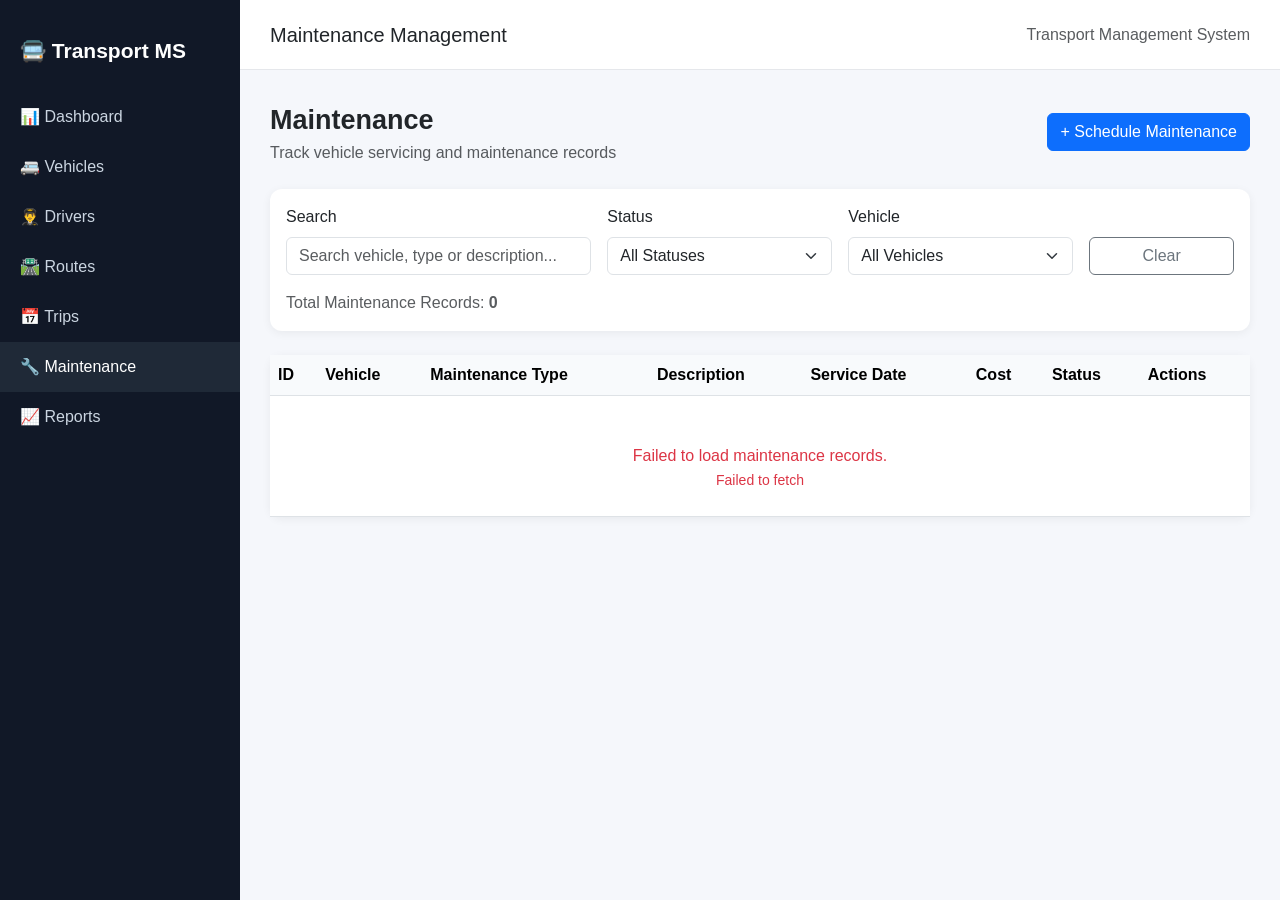
<file: frontend/maintenance.html>
<!DOCTYPE html>
<html lang="en">
<head>
    <meta charset="UTF-8">
    <meta name="viewport" content="width=device-width, initial-scale=1.0">

    <title>Maintenance Management - Transport Management System</title>

    <link
        href="https://cdn.jsdelivr.net/npm/bootstrap@5.3.3/dist/css/bootstrap.min.css"
        rel="stylesheet">

    <style>
        body {
            background: #f5f7fb;
            margin: 0;
            font-family: Arial, sans-serif;
        }

        .sidebar {
            position: fixed;
            left: 0;
            top: 0;
            width: 240px;
            height: 100vh;
            background: #111827;
            color: white;
            padding-top: 20px;
        }

        .brand {
            font-size: 21px;
            font-weight: bold;
            padding: 15px 20px 25px;
        }

        .nav-link {
            color: #cbd5e1;
            padding: 13px 20px;
            display: block;
            text-decoration: none;
        }

        .nav-link:hover,
        .nav-link.active {
            background: #1f2937;
            color: white;
        }

        .main {
            margin-left: 240px;
            min-height: 100vh;
        }

        .topbar {
            height: 70px;
            background: white;
            border-bottom: 1px solid #e5e7eb;
            display: flex;
            align-items: center;
            justify-content: space-between;
            padding: 0 30px;
        }

        .content {
            padding: 30px;
        }

        .page-title {
            font-size: 27px;
            font-weight: bold;
        }

        .card {
            border: none;
            border-radius: 12px;
            box-shadow: 0 2px 10px rgba(0,0,0,0.06);
        }

        .table th {
            background: #f8fafc;
            white-space: nowrap;
        }

        .table td {
            vertical-align: middle;
        }

        .status-badge {
            padding: 5px 10px;
            border-radius: 20px;
            font-size: 12px;
            font-weight: bold;
        }

        .scheduled {
            background: #dbeafe;
            color: #1d4ed8;
        }

        .in-progress {
            background: #fef3c7;
            color: #92400e;
        }

        .completed {
            background: #dcfce7;
            color: #166534;
        }

        .action-btn {
            margin-right: 4px;
        }

        .empty-message {
            text-align: center;
            padding: 40px;
            color: #64748b;
        }

        .cost {
            font-weight: 600;
        }
    </style>
</head>

<body>

<!-- SIDEBAR -->

<div class="sidebar">

    <div class="brand">
        🚍 Transport MS
    </div>

    <a href="index.html" class="nav-link">📊 Dashboard</a>
    <a href="vehicles.html" class="nav-link">🚐 Vehicles</a>
    <a href="drivers.html" class="nav-link">👨‍✈️ Drivers</a>
    <a href="routes.html" class="nav-link">🛣️ Routes</a>
    <a href="trips.html" class="nav-link">📅 Trips</a>
    <a href="maintenance.html" class="nav-link active">🔧 Maintenance</a>
    <a href="reports.html" class="nav-link">📈 Reports</a>

</div>


<!-- MAIN -->

<div class="main">

    <div class="topbar">
        <h5 class="mb-0">Maintenance Management</h5>
        <span class="text-muted">Transport Management System</span>
    </div>


    <div class="content">

        <!-- HEADER -->

        <div class="d-flex justify-content-between align-items-center mb-4">

            <div>
                <div class="page-title">Maintenance</div>

                <div class="text-muted">
                    Track vehicle servicing and maintenance records
                </div>
            </div>

            <button
                class="btn btn-primary"
                id="addMaintenanceBtn">
                + Schedule Maintenance
            </button>

        </div>


        <!-- FILTERS -->

        <div class="card p-3 mb-4">

            <div class="row g-3">

                <div class="col-md-4">

                    <label class="form-label">
                        Search
                    </label>

                    <input
                        type="text"
                        id="searchInput"
                        class="form-control"
                        placeholder="Search vehicle, type or description...">

                </div>


                <div class="col-md-3">

                    <label class="form-label">
                        Status
                    </label>

                    <select
                        id="statusFilter"
                        class="form-select">

                        <option value="">
                            All Statuses
                        </option>

                        <option value="SCHEDULED">
                            Scheduled
                        </option>

                        <option value="IN_PROGRESS">
                            In Progress
                        </option>

                        <option value="COMPLETED">
                            Completed
                        </option>

                    </select>

                </div>


                <div class="col-md-3">

                    <label class="form-label">
                        Vehicle
                    </label>

                    <select
                        id="vehicleFilter"
                        class="form-select">

                        <option value="">
                            All Vehicles
                        </option>

                    </select>

                </div>


                <div class="col-md-2 d-flex align-items-end">

                    <button
                        class="btn btn-outline-secondary w-100"
                        id="clearFiltersBtn">

                        Clear

                    </button>

                </div>

            </div>


            <div class="mt-3 text-muted">

                Total Maintenance Records:
                <strong id="maintenanceCount">0</strong>

            </div>

        </div>


        <!-- TABLE -->

        <div class="card">

            <div class="table-responsive">

                <table class="table table-hover mb-0">

                    <thead>

                    <tr>
                        <th>ID</th>
                        <th>Vehicle</th>
                        <th>Maintenance Type</th>
                        <th>Description</th>
                        <th>Service Date</th>
                        <th>Cost</th>
                        <th>Status</th>
                        <th>Actions</th>
                    </tr>

                    </thead>

                    <tbody id="maintenanceTbl">
                    </tbody>

                </table>

            </div>

        </div>

    </div>

</div>


<!-- ADD / EDIT MODAL -->

<div
    class="modal fade"
    id="maintenanceModal"
    tabindex="-1">

    <div class="modal-dialog modal-lg">

        <div class="modal-content">

            <div class="modal-header">

                <h5
                    class="modal-title"
                    id="maintenanceModalTitle">

                    Schedule Maintenance

                </h5>

                <button
                    type="button"
                    class="btn-close"
                    data-bs-dismiss="modal">
                </button>

            </div>


            <form id="maintenanceForm">

                <div class="modal-body">

                    <input
                        type="hidden"
                        id="maintenanceId">


                    <div class="row g-3">


                        <!-- VEHICLE -->

                        <div class="col-md-6">

                            <label class="form-label">
                                Vehicle *
                            </label>

                            <select
                                id="maintenanceVehicle"
                                class="form-select"
                                required>

                            </select>

                        </div>


                        <!-- TYPE -->

                        <div class="col-md-6">

                            <label class="form-label">
                                Maintenance Type *
                            </label>

                            <select
                                id="maintenanceType"
                                class="form-select"
                                required>

                                <option value="">
                                    Select Type
                                </option>

                                <option value="OIL_CHANGE">
                                    Oil Change
                                </option>

                                <option value="TYRE_REPLACEMENT">
                                    Tyre Replacement
                                </option>

                                <option value="ENGINE_REPAIR">
                                    Engine Repair
                                </option>

                                <option value="BRAKE_SERVICE">
                                    Brake Service
                                </option>

                                <option value="BATTERY_REPLACEMENT">
                                    Battery Replacement
                                </option>

                                <option value="GENERAL_SERVICE">
                                    General Service
                                </option>

                                <option value="OTHER">
                                    Other
                                </option>

                            </select>

                        </div>


                        <!-- DESCRIPTION -->

                        <div class="col-md-12">

                            <label class="form-label">
                                Description
                            </label>

                            <textarea
                                id="maintenanceDescription"
                                class="form-control"
                                rows="3"
                                placeholder="Enter maintenance details...">
                            </textarea>

                        </div>


                        <!-- DATE -->

                        <div class="col-md-4">

                            <label class="form-label">
                                Service Date *
                            </label>

                            <input
                                type="date"
                                id="serviceDate"
                                class="form-control"
                                required>

                        </div>


                        <!-- COST -->

                        <div class="col-md-4">

                            <label class="form-label">
                                Cost (₹)
                            </label>

                            <input
                                type="number"
                                id="maintenanceCost"
                                class="form-control"
                                min="0"
                                step="0.01"
                                value="0">

                        </div>


                        <!-- STATUS -->

                        <div class="col-md-4">

                            <label class="form-label">
                                Status
                            </label>

                            <select
                                id="maintenanceStatus"
                                class="form-select">

                                <option value="SCHEDULED">
                                    Scheduled
                                </option>

                                <option value="IN_PROGRESS">
                                    In Progress
                                </option>

                                <option value="COMPLETED">
                                    Completed
                                </option>

                            </select>

                        </div>

                    </div>

                </div>


                <div class="modal-footer">

                    <button
                        type="button"
                        class="btn btn-secondary"
                        data-bs-dismiss="modal">

                        Cancel

                    </button>

                    <button
                        type="submit"
                        class="btn btn-primary"
                        id="saveMaintenanceBtn">

                        Save Maintenance

                    </button>

                </div>

            </form>

        </div>

    </div>

</div>


<!-- VIEW MODAL -->

<div
    class="modal fade"
    id="viewMaintenanceModal"
    tabindex="-1">

    <div class="modal-dialog modal-lg">

        <div class="modal-content">

            <div class="modal-header">

                <h5 class="modal-title">
                    Maintenance Details
                </h5>

                <button
                    type="button"
                    class="btn-close"
                    data-bs-dismiss="modal">
                </button>

            </div>

            <div
                class="modal-body"
                id="maintenanceDetails">

            </div>

        </div>

    </div>

</div>


<!-- TOAST -->

<div
    class="toast-container position-fixed bottom-0 end-0 p-3"
    id="toastContainer">
</div>


<script src="https://cdn.jsdelivr.net/npm/bootstrap@5.3.3/dist/js/bootstrap.bundle.min.js"></script>

<script src="js/api.js"></script>
<script src="js/maintenance.js"></script>

</body>
</html>
</file>
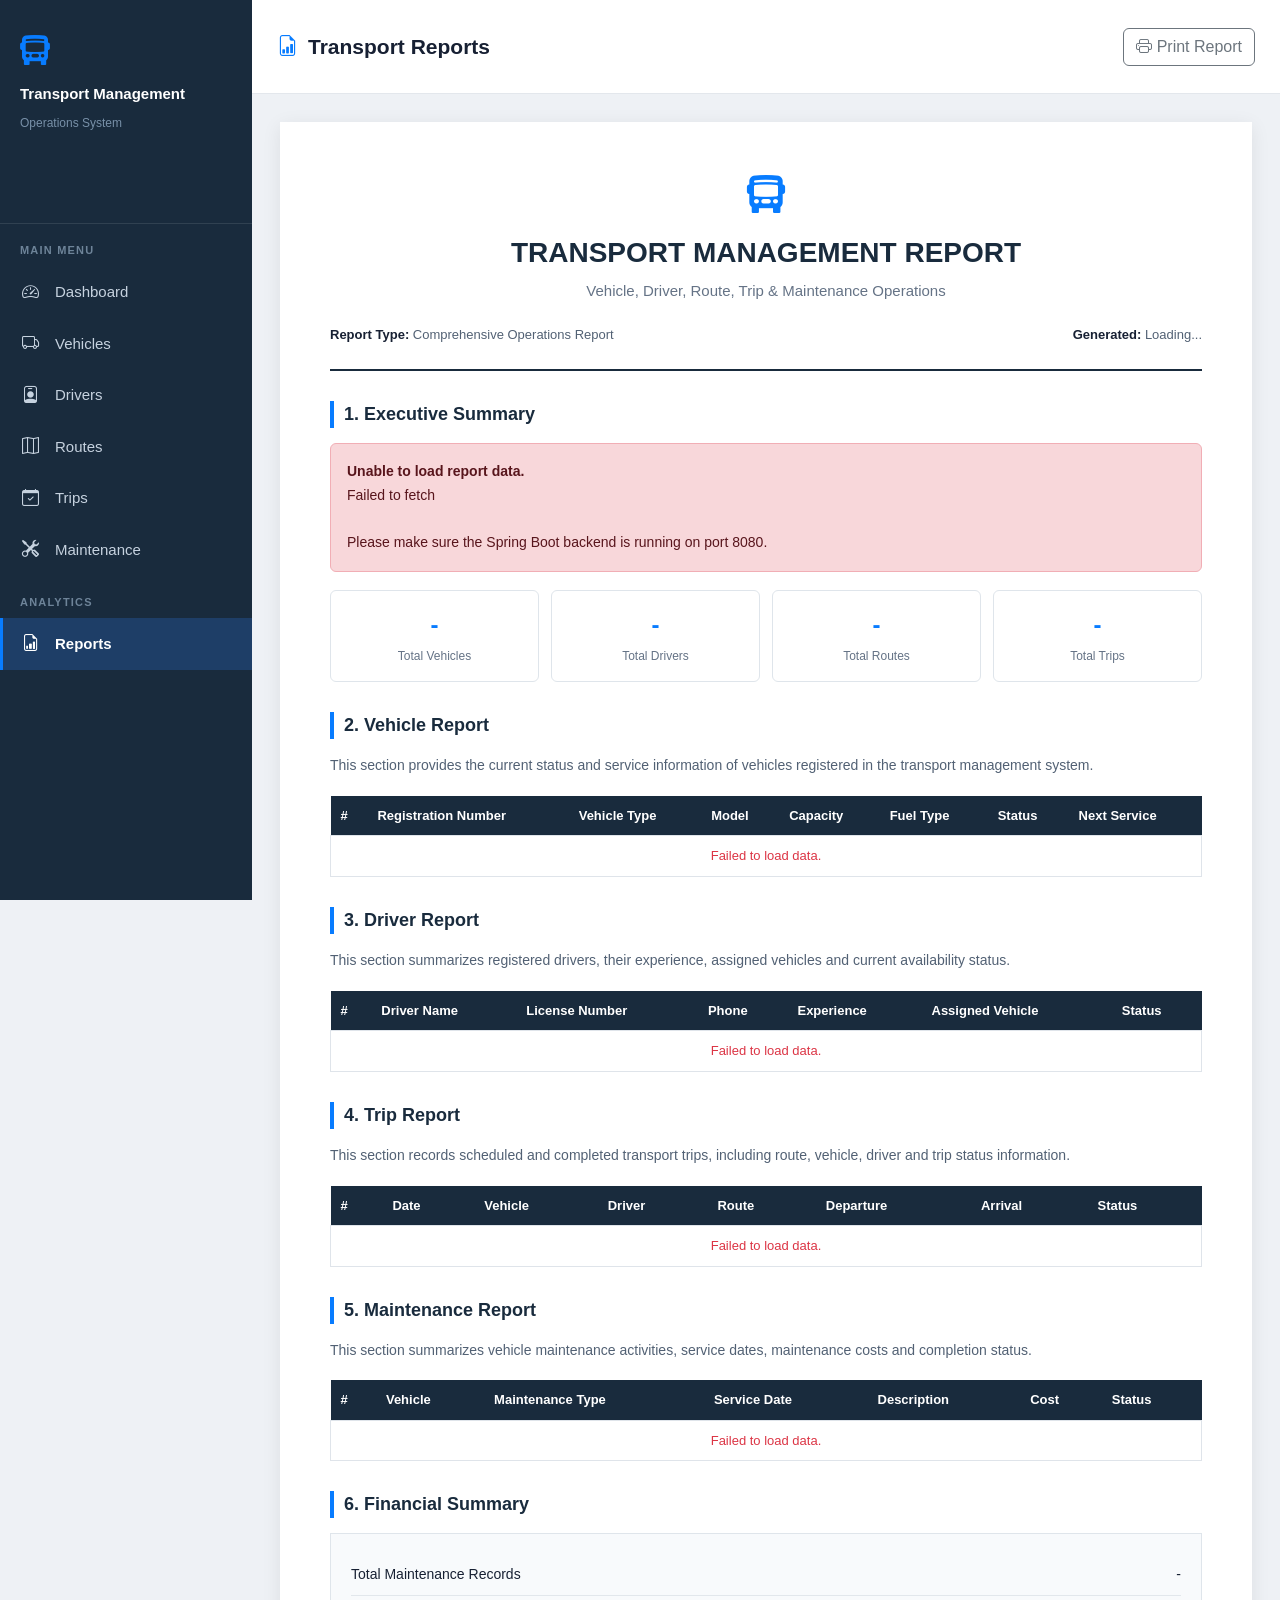
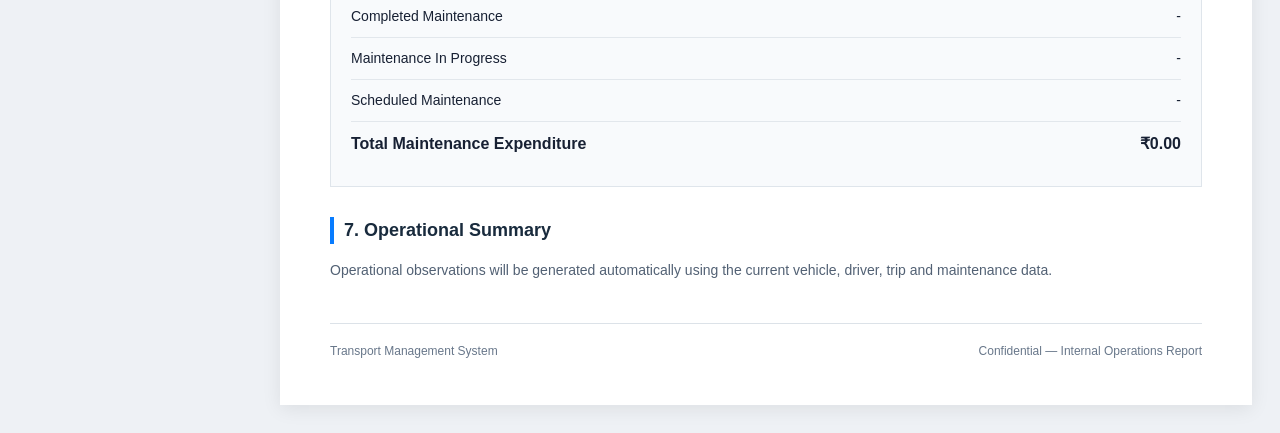
<file: frontend/reports.html>
<!DOCTYPE html>
<html lang="en">
<head>
    <meta charset="UTF-8">
    <meta name="viewport" content="width=device-width, initial-scale=1.0">

    <title>Transport Management Report</title>

    <!-- Bootstrap -->
    <link
        href="https://cdn.jsdelivr.net/npm/bootstrap@5.3.3/dist/css/bootstrap.min.css"
        rel="stylesheet">

    <!-- Bootstrap Icons -->
    <link
        href="https://cdn.jsdelivr.net/npm/bootstrap-icons@1.11.3/font/bootstrap-icons.css"
        rel="stylesheet">

    <style>
        * {
            box-sizing: border-box;
        }

        body {
            margin: 0;
            background: #eef1f5;
            font-family: Arial, Helvetica, sans-serif;
            color: #172033;
        }

        /* =========================
           SIDEBAR
        ========================= */

        .sidebar {
            position: fixed;
            left: 0;
            top: 0;
            width: 252px;
            height: 100vh;
            background: #192b3d;
            color: white;
            z-index: 1000;
        }

        .brand {
            height: 224px;
            padding: 28px 20px;
            border-bottom: 1px solid rgba(255,255,255,0.1);
        }

        .brand-icon {
            font-size: 30px;
            color: #087cff;
            margin-bottom: 10px;
        }

        .brand-title {
            font-size: 15px;
            font-weight: 700;
        }

        .brand-subtitle {
            font-size: 12px;
            color: #7890a8;
            margin-top: 8px;
        }

        .menu-title {
            font-size: 11px;
            letter-spacing: 1.2px;
            color: #6e8499;
            padding: 18px 20px 8px;
            font-weight: 700;
        }

        .nav-link-custom {
            display: flex;
            align-items: center;
            gap: 15px;
            padding: 13px 22px;
            color: #c6d2df;
            text-decoration: none;
            font-size: 15px;
            transition: 0.2s;
        }

        .nav-link-custom i {
            width: 18px;
            font-size: 17px;
        }

        .nav-link-custom:hover {
            background: #213c5d;
            color: white;
        }

        .nav-link-custom.active {
            background: #1e3e67;
            color: white;
            border-left: 3px solid #087cff;
            padding-left: 19px;
            font-weight: 600;
        }

        /* =========================
           MAIN
        ========================= */

        .main {
            margin-left: 252px;
            min-height: 100vh;
        }

        .topbar {
            height: 94px;
            background: white;
            border-bottom: 1px solid #e3e7ec;
            display: flex;
            align-items: center;
            justify-content: space-between;
            padding: 0 25px;
        }

        .page-title {
            font-size: 21px;
            font-weight: 700;
            display: flex;
            align-items: center;
            gap: 10px;
        }

        .page-title i {
            color: #087cff;
        }

        .topbar-actions {
            display: flex;
            gap: 10px;
        }

        /* =========================
           REPORT
        ========================= */

        .report-container {
            padding: 28px;
        }

        .report-paper {
            max-width: 1100px;
            margin: auto;
            background: white;
            padding: 45px 50px;
            box-shadow: 0 4px 18px rgba(0,0,0,0.08);
        }

        .report-header {
            text-align: center;
            border-bottom: 2px solid #192b3d;
            padding-bottom: 25px;
            margin-bottom: 30px;
        }

        .report-logo {
            font-size: 38px;
            color: #087cff;
            margin-bottom: 8px;
        }

        .report-title {
            font-size: 28px;
            font-weight: 700;
            color: #192b3d;
            margin-bottom: 6px;
        }

        .report-subtitle {
            font-size: 15px;
            color: #657386;
        }

        .report-meta {
            display: flex;
            justify-content: space-between;
            margin-top: 22px;
            font-size: 13px;
            color: #526174;
        }

        .report-meta strong {
            color: #172033;
        }

        /* =========================
           SECTIONS
        ========================= */

        .report-section {
            margin-top: 30px;
        }

        .section-heading {
            font-size: 18px;
            font-weight: 700;
            color: #192b3d;
            border-left: 4px solid #087cff;
            padding-left: 10px;
            margin-bottom: 15px;
        }

        .section-description {
            color: #526174;
            font-size: 14px;
            line-height: 1.7;
            margin-bottom: 18px;
        }

        /* =========================
           SUMMARY
        ========================= */

        .summary-grid {
            display: grid;
            grid-template-columns: repeat(4, 1fr);
            gap: 12px;
        }

        .summary-box {
            border: 1px solid #dfe5eb;
            padding: 16px;
            text-align: center;
            border-radius: 6px;
        }

        .summary-box .number {
            font-size: 24px;
            font-weight: 700;
            color: #087cff;
        }

        .summary-box .label {
            font-size: 12px;
            color: #657386;
            margin-top: 4px;
        }

        /* =========================
           TABLE
        ========================= */

        .report-table {
            width: 100%;
            border-collapse: collapse;
            font-size: 13px;
        }

        .report-table th {
            background: #192b3d;
            color: white;
            padding: 10px;
            text-align: left;
            font-weight: 600;
        }

        .report-table td {
            padding: 10px;
            border: 1px solid #dfe4ea;
            vertical-align: middle;
        }

        .report-table tbody tr:nth-child(even) {
            background: #f7f9fb;
        }

        .status {
            display: inline-block;
            padding: 4px 8px;
            border-radius: 4px;
            font-size: 11px;
            font-weight: 600;
        }

        .status-active {
            background: #dff5e5;
            color: #19733b;
        }

        .status-warning {
            background: #fff0c7;
            color: #8a6500;
        }

        .status-danger {
            background: #f9dddd;
            color: #a12626;
        }

        .status-info {
            background: #dceeff;
            color: #155c91;
        }

        /* =========================
           FINANCIAL SUMMARY
        ========================= */

        .financial-box {
            border: 1px solid #dfe5eb;
            padding: 20px;
            background: #f8fafc;
        }

        .financial-row {
            display: flex;
            justify-content: space-between;
            padding: 10px 0;
            border-bottom: 1px solid #e2e7ec;
            font-size: 14px;
        }

        .financial-row:last-child {
            border-bottom: none;
            font-weight: 700;
            font-size: 16px;
        }

        /* =========================
           FOOTER
        ========================= */

        .report-footer {
            margin-top: 40px;
            padding-top: 18px;
            border-top: 1px solid #dce2e8;
            display: flex;
            justify-content: space-between;
            font-size: 12px;
            color: #68778a;
        }

        /* =========================
           RESPONSIVE
        ========================= */

        @media (max-width: 900px) {

            .sidebar {
                width: 210px;
            }

            .main {
                margin-left: 210px;
            }

            .report-paper {
                padding: 30px;
            }

            .summary-grid {
                grid-template-columns: repeat(2, 1fr);
            }
        }

        @media (max-width: 650px) {

            .sidebar {
                display: none;
            }

            .main {
                margin-left: 0;
            }

            .report-container {
                padding: 10px;
            }

            .report-paper {
                padding: 20px;
            }

            .report-meta {
                flex-direction: column;
                gap: 8px;
            }

            .summary-grid {
                grid-template-columns: 1fr;
            }

            .report-table {
                min-width: 700px;
            }
        }

        /* =========================
           PRINT
        ========================= */

        @media print {

            body {
                background: white;
            }

            .sidebar,
            .topbar,
            .no-print {
                display: none !important;
            }

            .main {
                margin-left: 0;
            }

            .report-container {
                padding: 0;
            }

            .report-paper {
                max-width: none;
                box-shadow: none;
                padding: 20px;
            }

            .report-section {
                break-inside: avoid;
            }

            .report-table {
                font-size: 11px;
            }

            .report-table th {
                background: #192b3d !important;
                color: white !important;
                -webkit-print-color-adjust: exact;
                print-color-adjust: exact;
            }
        }
    </style>
</head>

<body>

<!-- =========================
     SIDEBAR
========================= -->

<aside class="sidebar">

    <div class="brand">

        <div class="brand-icon">
            <i class="bi bi-bus-front-fill"></i>
        </div>

        <div class="brand-title">
            Transport Management
        </div>

        <div class="brand-subtitle">
            Operations System
        </div>

    </div>

    <div class="menu-title">
        MAIN MENU
    </div>

    <a href="index.html" class="nav-link-custom">
        <i class="bi bi-speedometer2"></i>
        <span>Dashboard</span>
    </a>

    <a href="vehicles.html" class="nav-link-custom">
        <i class="bi bi-truck"></i>
        <span>Vehicles</span>
    </a>

    <a href="drivers.html" class="nav-link-custom">
        <i class="bi bi-person-badge"></i>
        <span>Drivers</span>
    </a>

    <a href="routes.html" class="nav-link-custom">
        <i class="bi bi-map"></i>
        <span>Routes</span>
    </a>

    <a href="trips.html" class="nav-link-custom">
        <i class="bi bi-calendar-check"></i>
        <span>Trips</span>
    </a>

    <a href="maintenance.html" class="nav-link-custom">
        <i class="bi bi-tools"></i>
        <span>Maintenance</span>
    </a>

    <div class="menu-title">
        ANALYTICS
    </div>

    <a href="reports.html" class="nav-link-custom active">
        <i class="bi bi-file-earmark-bar-graph"></i>
        <span>Reports</span>
    </a>

</aside>


<!-- =========================
     MAIN
========================= -->

<main class="main">

    <div class="topbar">

        <div class="page-title">
            <i class="bi bi-file-earmark-bar-graph"></i>
            Transport Reports
        </div>

        <div class="topbar-actions no-print">

            <button
                class="btn btn-outline-secondary"
                onclick="window.print()">

                <i class="bi bi-printer"></i>
                Print Report

            </button>

        </div>

    </div>


    <!-- =========================
         REPORT PAPER
    ========================= -->

    <div class="report-container">

        <div class="report-paper">

            <!-- REPORT HEADER -->

            <div class="report-header">

                <div class="report-logo">
                    <i class="bi bi-bus-front-fill"></i>
                </div>

                <div class="report-title">
                    TRANSPORT MANAGEMENT REPORT
                </div>

                <div class="report-subtitle">
                    Vehicle, Driver, Route, Trip & Maintenance Operations
                </div>

                <div class="report-meta">

                    <div>
                        <strong>Report Type:</strong>
                        Comprehensive Operations Report
                    </div>

                    <div>
                        <strong>Generated:</strong>
                        <span id="reportGeneratedDate">
                            Loading...
                        </span>
                    </div>

                </div>

            </div>


            <!-- =========================
                 1. EXECUTIVE SUMMARY
            ========================= -->

            <section class="report-section">

                <div class="section-heading">
                    1. Executive Summary
                </div>

                <p
                    class="section-description"
                    id="executiveSummary">

                    The transport management system provides
                    centralized monitoring of vehicles, drivers,
                    routes, trips and vehicle maintenance activities.
                    This report presents the current operational
                    status of the transport fleet and related
                    activities.

                </p>

                <div class="summary-grid">

                    <div class="summary-box">

                        <div
                            class="number"
                            id="totalVehicles">
                            -
                        </div>

                        <div class="label">
                            Total Vehicles
                        </div>

                    </div>


                    <div class="summary-box">

                        <div
                            class="number"
                            id="totalDrivers">
                            -
                        </div>

                        <div class="label">
                            Total Drivers
                        </div>

                    </div>


                    <div class="summary-box">

                        <div
                            class="number"
                            id="totalRoutes">
                            -
                        </div>

                        <div class="label">
                            Total Routes
                        </div>

                    </div>


                    <div class="summary-box">

                        <div
                            class="number"
                            id="totalTrips">
                            -
                        </div>

                        <div class="label">
                            Total Trips
                        </div>

                    </div>

                </div>

            </section>


            <!-- =========================
                 2. VEHICLE REPORT
            ========================= -->

            <section class="report-section">

                <div class="section-heading">
                    2. Vehicle Report
                </div>

                <p class="section-description">

                    This section provides the current status
                    and service information of vehicles registered
                    in the transport management system.

                </p>

                <div class="table-responsive">

                    <table class="report-table">

                        <thead>

                            <tr>
                                <th>#</th>
                                <th>Registration Number</th>
                                <th>Vehicle Type</th>
                                <th>Model</th>
                                <th>Capacity</th>
                                <th>Fuel Type</th>
                                <th>Status</th>
                                <th>Next Service</th>
                            </tr>

                        </thead>

                        <tbody id="vehicleReportTable">

                            <tr>
                                <td colspan="8" class="text-center">
                                    Loading vehicle data...
                                </td>
                            </tr>

                        </tbody>

                    </table>

                </div>

            </section>


            <!-- =========================
                 3. DRIVER REPORT
            ========================= -->

            <section class="report-section">

                <div class="section-heading">
                    3. Driver Report
                </div>

                <p class="section-description">

                    This section summarizes registered drivers,
                    their experience, assigned vehicles and
                    current availability status.

                </p>

                <div class="table-responsive">

                    <table class="report-table">

                        <thead>

                            <tr>
                                <th>#</th>
                                <th>Driver Name</th>
                                <th>License Number</th>
                                <th>Phone</th>
                                <th>Experience</th>
                                <th>Assigned Vehicle</th>
                                <th>Status</th>
                            </tr>

                        </thead>

                        <tbody id="driverReportTable">

                            <tr>
                                <td colspan="7" class="text-center">
                                    Loading driver data...
                                </td>
                            </tr>

                        </tbody>

                    </table>

                </div>

            </section>


            <!-- =========================
                 4. TRIP REPORT
            ========================= -->

            <section class="report-section">

                <div class="section-heading">
                    4. Trip Report
                </div>

                <p class="section-description">

                    This section records scheduled and completed
                    transport trips, including route, vehicle,
                    driver and trip status information.

                </p>

                <div class="table-responsive">

                    <table class="report-table">

                        <thead>

                            <tr>
                                <th>#</th>
                                <th>Date</th>
                                <th>Vehicle</th>
                                <th>Driver</th>
                                <th>Route</th>
                                <th>Departure</th>
                                <th>Arrival</th>
                                <th>Status</th>
                            </tr>

                        </thead>

                        <tbody id="tripReportTable">

                            <tr>
                                <td colspan="8" class="text-center">
                                    Loading trip data...
                                </td>
                            </tr>

                        </tbody>

                    </table>

                </div>

            </section>


            <!-- =========================
                 5. MAINTENANCE REPORT
            ========================= -->

            <section class="report-section">

                <div class="section-heading">
                    5. Maintenance Report
                </div>

                <p class="section-description">

                    This section summarizes vehicle maintenance
                    activities, service dates, maintenance costs
                    and completion status.

                </p>

                <div class="table-responsive">

                    <table class="report-table">

                        <thead>

                            <tr>
                                <th>#</th>
                                <th>Vehicle</th>
                                <th>Maintenance Type</th>
                                <th>Service Date</th>
                                <th>Description</th>
                                <th>Cost</th>
                                <th>Status</th>
                            </tr>

                        </thead>

                        <tbody id="maintenanceReportTable">

                            <tr>
                                <td colspan="7" class="text-center">
                                    Loading maintenance data...
                                </td>
                            </tr>

                        </tbody>

                    </table>

                </div>

            </section>


            <!-- =========================
                 6. FINANCIAL SUMMARY
            ========================= -->

            <section class="report-section">

                <div class="section-heading">
                    6. Financial Summary
                </div>

                <div class="financial-box">

                    <div class="financial-row">

                        <span>
                            Total Maintenance Records
                        </span>

                        <span id="financialMaintenanceCount">
                            -
                        </span>

                    </div>


                    <div class="financial-row">

                        <span>
                            Completed Maintenance
                        </span>

                        <span id="financialCompletedMaintenance">
                            -
                        </span>

                    </div>


                    <div class="financial-row">

                        <span>
                            Maintenance In Progress
                        </span>

                        <span id="financialInProgressMaintenance">
                            -
                        </span>

                    </div>


                    <div class="financial-row">

                        <span>
                            Scheduled Maintenance
                        </span>

                        <span id="financialScheduledMaintenance">
                            -
                        </span>

                    </div>


                    <div class="financial-row">

                        <span>
                            Total Maintenance Expenditure
                        </span>

                        <span id="financialTotalCost">
                            ₹0.00
                        </span>

                    </div>

                </div>

            </section>


            <!-- =========================
                 7. OPERATIONAL SUMMARY
            ========================= -->

            <section class="report-section">

                <div class="section-heading">
                    7. Operational Summary
                </div>

                <p
                    class="section-description"
                    id="operationalSummary">

                    Operational observations will be generated
                    automatically using the current vehicle,
                    driver, trip and maintenance data.

                </p>

            </section>


            <!-- FOOTER -->

            <div class="report-footer">

                <span>
                    Transport Management System
                </span>

                <span>
                    Confidential — Internal Operations Report
                </span>

            </div>

        </div>

    </div>

</main>


<!-- =========================
     JAVASCRIPT
========================= -->

<script src="https://cdn.jsdelivr.net/npm/bootstrap@5.3.3/dist/js/bootstrap.bundle.min.js"></script>

<script src="js/api.js"></script>

<script src="js/reports.js"></script>

</body>
</html>
</file>
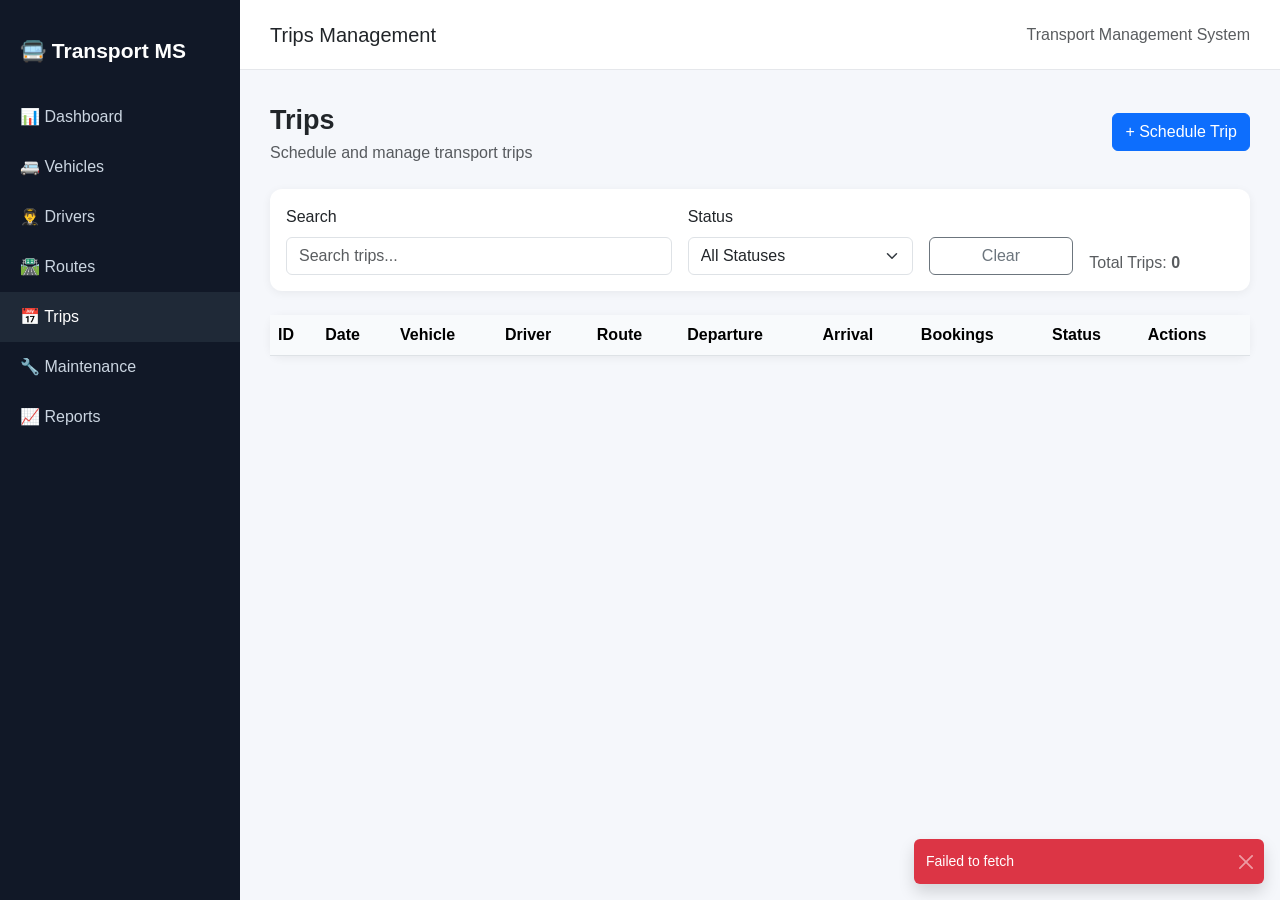
<file: frontend/trips.html>
<!DOCTYPE html>
<html lang="en">
<head>
    <meta charset="UTF-8">
    <meta name="viewport" content="width=device-width, initial-scale=1.0">
    <title>Trips Management - Transport Management System</title>

    <link href="https://cdn.jsdelivr.net/npm/bootstrap@5.3.3/dist/css/bootstrap.min.css" rel="stylesheet">

    <style>
        body {
            background: #f5f7fb;
            margin: 0;
            font-family: Arial, sans-serif;
        }

        .sidebar {
            position: fixed;
            left: 0;
            top: 0;
            width: 240px;
            height: 100vh;
            background: #111827;
            color: white;
            padding-top: 20px;
        }

        .brand {
            font-size: 21px;
            font-weight: bold;
            padding: 15px 20px 25px;
        }

        .nav-link {
            color: #cbd5e1;
            padding: 13px 20px;
            display: block;
            text-decoration: none;
        }

        .nav-link:hover,
        .nav-link.active {
            background: #1f2937;
            color: white;
        }

        .main {
            margin-left: 240px;
            min-height: 100vh;
        }

        .topbar {
            height: 70px;
            background: white;
            border-bottom: 1px solid #e5e7eb;
            display: flex;
            align-items: center;
            justify-content: space-between;
            padding: 0 30px;
        }

        .content {
            padding: 30px;
        }

        .page-title {
            font-size: 27px;
            font-weight: bold;
        }

        .card {
            border: none;
            border-radius: 12px;
            box-shadow: 0 2px 10px rgba(0,0,0,0.06);
        }

        .table th {
            background: #f8fafc;
            white-space: nowrap;
        }

        .table td {
            vertical-align: middle;
        }

        .status-badge {
            padding: 5px 10px;
            border-radius: 20px;
            font-size: 12px;
            font-weight: bold;
        }

        .scheduled {
            background: #dbeafe;
            color: #1d4ed8;
        }

        .in-progress {
            background: #fef3c7;
            color: #92400e;
        }

        .completed {
            background: #dcfce7;
            color: #166534;
        }

        .cancelled {
            background: #fee2e2;
            color: #991b1b;
        }

        .action-btn {
            margin-right: 4px;
        }

        .empty-message {
            text-align: center;
            padding: 40px;
            color: #64748b;
        }
    </style>
</head>

<body>

<!-- SIDEBAR -->
<div class="sidebar">

    <div class="brand">
        🚍 Transport MS
    </div>

    <a href="index.html" class="nav-link">📊 Dashboard</a>
    <a href="vehicles.html" class="nav-link">🚐 Vehicles</a>
    <a href="drivers.html" class="nav-link">👨‍✈️ Drivers</a>
    <a href="routes.html" class="nav-link">🛣️ Routes</a>
    <a href="trips.html" class="nav-link active">📅 Trips</a>
    <a href="maintenance.html" class="nav-link">🔧 Maintenance</a>
    <a href="reports.html" class="nav-link">📈 Reports</a>

</div>

<!-- MAIN -->
<div class="main">

    <div class="topbar">
        <h5 class="mb-0">Trips Management</h5>
        <span class="text-muted">Transport Management System</span>
    </div>

    <div class="content">

        <!-- HEADER -->
        <div class="d-flex justify-content-between align-items-center mb-4">

            <div>
                <div class="page-title">Trips</div>
                <div class="text-muted">
                    Schedule and manage transport trips
                </div>
            </div>

            <button class="btn btn-primary" id="addTripBtn">
                + Schedule Trip
            </button>

        </div>

        <!-- FILTER CARD -->
        <div class="card p-3 mb-4">

            <div class="row g-3">

                <div class="col-md-5">
                    <label class="form-label">Search</label>
                    <input
                        type="text"
                        id="searchInput"
                        class="form-control"
                        placeholder="Search trips..."
                    >
                </div>

                <div class="col-md-3">
                    <label class="form-label">Status</label>

                    <select id="statusFilter" class="form-select">
                        <option value="">All Statuses</option>
                        <option value="SCHEDULED">Scheduled</option>
                        <option value="IN_PROGRESS">In Progress</option>
                        <option value="COMPLETED">Completed</option>
                        <option value="CANCELLED">Cancelled</option>
                    </select>

                </div>

                <div class="col-md-2 d-flex align-items-end">
                    <button
                        class="btn btn-outline-secondary w-100"
                        id="clearFiltersBtn">
                        Clear
                    </button>
                </div>

                <div class="col-md-2 d-flex align-items-end">
                    <div class="text-muted">
                        Total Trips:
                        <strong id="tripCount">0</strong>
                    </div>
                </div>

            </div>

        </div>

        <!-- TABLE -->
        <div class="card">

            <div class="table-responsive">

                <table class="table table-hover mb-0">

                    <thead>
                    <tr>
                        <th>ID</th>
                        <th>Date</th>
                        <th>Vehicle</th>
                        <th>Driver</th>
                        <th>Route</th>
                        <th>Departure</th>
                        <th>Arrival</th>
                        <th>Bookings</th>
                        <th>Status</th>
                        <th>Actions</th>
                    </tr>
                    </thead>

                    <tbody id="tripsTbl">
                    </tbody>

                </table>

            </div>

        </div>

    </div>

</div>


<!-- ADD / EDIT TRIP MODAL -->

<div class="modal fade" id="tripModal" tabindex="-1">

    <div class="modal-dialog modal-lg">

        <div class="modal-content">

            <div class="modal-header">

                <h5 class="modal-title" id="tripModalTitle">
                    Schedule Trip
                </h5>

                <button
                    type="button"
                    class="btn-close"
                    data-bs-dismiss="modal">
                </button>

            </div>

            <form id="tripForm">

                <div class="modal-body">

                    <input type="hidden" id="tripId">

                    <div class="row g-3">

                        <!-- VEHICLE -->
                        <div class="col-md-4">

                            <label class="form-label">
                                Vehicle *
                            </label>

                            <select
                                id="tripVehicle"
                                class="form-select"
                                required>
                            </select>

                        </div>

                        <!-- DRIVER -->
                        <div class="col-md-4">

                            <label class="form-label">
                                Driver *
                            </label>

                            <select
                                id="tripDriver"
                                class="form-select"
                                required>
                            </select>

                        </div>

                        <!-- ROUTE -->
                        <div class="col-md-4">

                            <label class="form-label">
                                Route *
                            </label>

                            <select
                                id="tripRoute"
                                class="form-select"
                                required>
                            </select>

                        </div>

                        <!-- DATE -->
                        <div class="col-md-4">

                            <label class="form-label">
                                Trip Date *
                            </label>

                            <input
                                type="date"
                                id="tripDate"
                                class="form-control"
                                required>

                        </div>

                        <!-- DEPARTURE -->
                        <div class="col-md-4">

                            <label class="form-label">
                                Departure Time
                            </label>

                            <input
                                type="time"
                                id="departureTime"
                                class="form-control">

                        </div>

                        <!-- ARRIVAL -->
                        <div class="col-md-4">

                            <label class="form-label">
                                Arrival Time
                            </label>

                            <input
                                type="time"
                                id="arrivalTime"
                                class="form-control">

                        </div>

                        <!-- CAPACITY -->
                        <div class="col-md-4">

                            <label class="form-label">
                                Passenger Capacity
                            </label>

                            <input
                                type="number"
                                id="passengerCapacity"
                                class="form-control"
                                min="0"
                                value="0">

                        </div>

                        <!-- BOOKINGS -->
                        <div class="col-md-4">

                            <label class="form-label">
                                Booking Count
                            </label>

                            <input
                                type="number"
                                id="bookingCount"
                                class="form-control"
                                min="0"
                                value="0">

                        </div>

                        <!-- STATUS -->
                        <div class="col-md-4">

                            <label class="form-label">
                                Status
                            </label>

                            <select
                                id="tripStatus"
                                class="form-select">

                                <option value="SCHEDULED">
                                    Scheduled
                                </option>

                                <option value="IN_PROGRESS">
                                    In Progress
                                </option>

                                <option value="COMPLETED">
                                    Completed
                                </option>

                                <option value="CANCELLED">
                                    Cancelled
                                </option>

                            </select>

                        </div>

                    </div>

                </div>

                <div class="modal-footer">

                    <button
                        type="button"
                        class="btn btn-secondary"
                        data-bs-dismiss="modal">
                        Cancel
                    </button>

                    <button
                        type="submit"
                        class="btn btn-primary"
                        id="saveTripBtn">
                        Save Trip
                    </button>

                </div>

            </form>

        </div>

    </div>

</div>


<!-- VIEW TRIP MODAL -->

<div class="modal fade" id="viewTripModal" tabindex="-1">

    <div class="modal-dialog modal-lg">

        <div class="modal-content">

            <div class="modal-header">

                <h5 class="modal-title">
                    Trip Details
                </h5>

                <button
                    type="button"
                    class="btn-close"
                    data-bs-dismiss="modal">
                </button>

            </div>

            <div class="modal-body" id="tripDetails">
            </div>

        </div>

    </div>

</div>


<!-- TOAST -->

<div
    class="toast-container position-fixed bottom-0 end-0 p-3"
    id="toastContainer">
</div>


<script src="https://cdn.jsdelivr.net/npm/bootstrap@5.3.3/dist/js/bootstrap.bundle.min.js"></script>

<script src="js/api.js"></script>
<script src="js/trips.js"></script>

</body>
</html>
</file>
